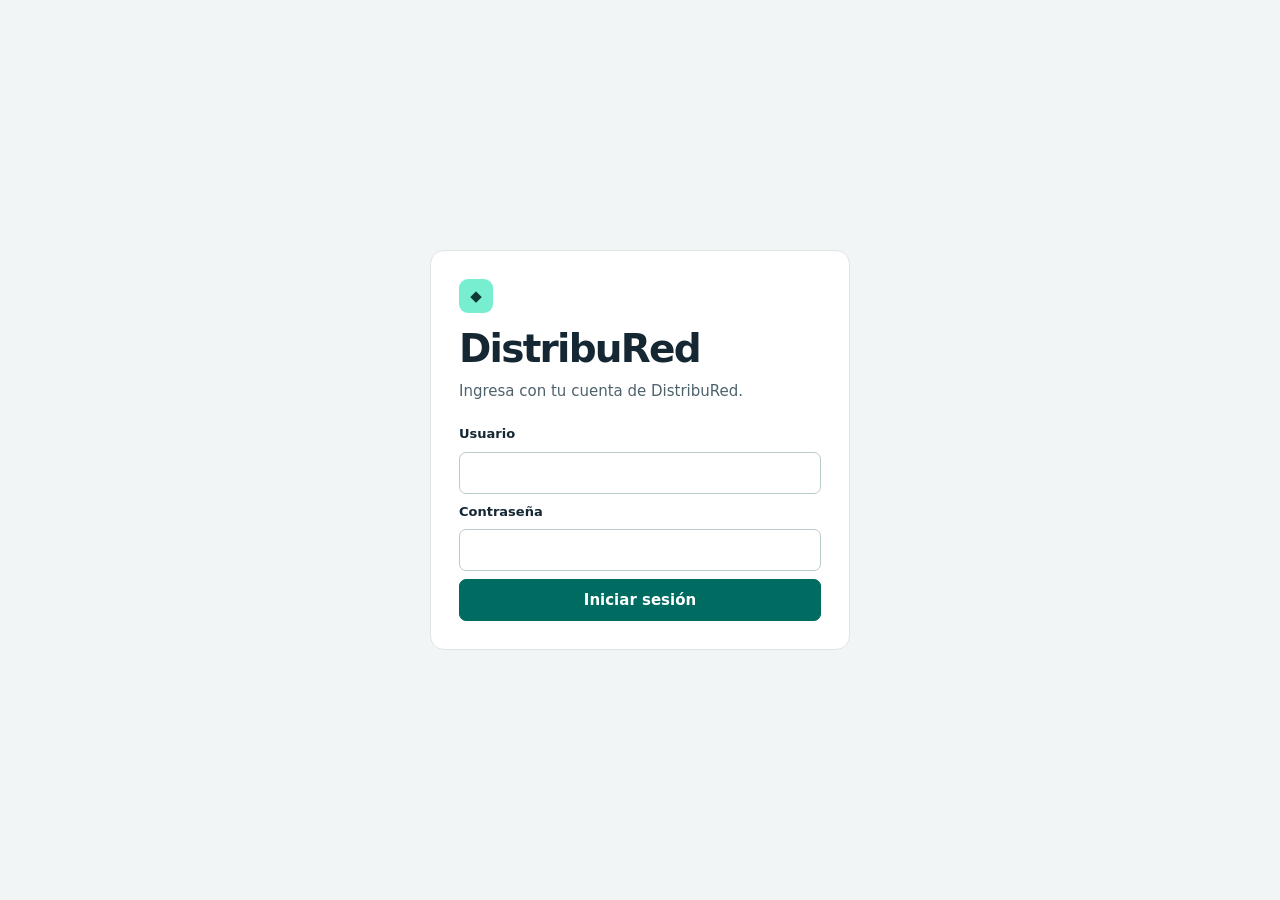
<file: frontend/index.html>
<!doctype html>
<html lang="es-CO">
<head>
<meta charset="utf-8">
<meta name="viewport" content="width=device-width, initial-scale=1">
<title>Inventario | DistribuRed</title>
<link rel="stylesheet" href="./src/app/styles.css">
<link rel="stylesheet" href="./src/app/navegacion.css">
<link rel="stylesheet" href="./src/app/acceso.css">
<script type="module" src="./src/app/navegacion.js"></script>
</head>
<body class="layout-navegacion">
  <aside class="sidebar" id="barra-lateral" hidden></aside>
<div class="workspace">
  <header class="top"><span>Operaciones <b>/</b> Inventario</span><span class="avatar" aria-label="Perfil de usuario">DR</span></header>
  <main hidden>
    <section class="hero">
      <div><h1>Inventario por sede</h1><p>Consulta existencias y detecta productos que necesitan reposición.</p></div>
      <label>Sede operativa<select id="sede"></select></label>
    </section>
    <section class="cards" aria-label="Resumen de inventario" id="resumen"></section>
    <section class="panel" aria-labelledby="titulo-tabla">
      <div class="panel-title"><h2>Productos</h2><span role="status" id="conteo"></span></div>
      <form class="filters" id="filtros">
        <label class="search">Buscar producto<input id="buscar" type="search" placeholder="Nombre, SKU o categoría"></label>
        <label>Estado<select id="estado"><option value="">Todos los estados</option></select></label>
        <button type="reset">Limpiar filtros</button>
      </form>
      <div class="table-wrap" role="region" aria-labelledby="titulo-tabla" tabindex="0">
        <table><thead><tr><th>Producto</th><th>Categoría</th><th>Almacén</th><th class="number">Existencia</th><th class="number">Mínimo</th><th>Estado</th></tr></thead><tbody id="filas"></tbody></table>
      </div>
    </section>
  </main>
</div>
</body>
</html>
</file>
<file: frontend/src/app/styles.css>
:root{font:15px/1.5 system-ui,sans-serif;color:#142733;background:#f2f5f5;--muted:#4d626b;--line:#dce6e6;--accent:#006b61}
*{box-sizing:border-box}
body{margin:0;display:grid;grid-template-columns:218px minmax(0,1fr);min-height:100vh}
.sidebar{background:#10272d;color:white;display:flex;flex-direction:column;padding:27px 16px;gap:42px}
.brand,.selected{color:inherit;text-decoration:none;display:flex;align-items:center;gap:12px}
.brand{font-weight:750;font-size:19px;padding-inline:5px}
.logo{display:grid;place-items:center;background:#77eed0;color:#103832;width:34px;height:34px;border-radius:9px}
.selected{border-radius:8px;background:#22464a;padding:11px 13px;color:#aaf6e3;font-weight:650}
.demo{margin-top:auto;color:#c1d5d6;font-size:12px;padding:0 5px;display:flex;align-items:center;gap:8px}
.demo i,.dot{width:8px;height:8px;border-radius:50%;display:inline-block;background:#65dfb7}
.top{background:#fff;border-bottom:1px solid var(--line);height:66px;display:flex;align-items:center;justify-content:space-between;padding:0 32px;color:var(--muted);font-size:13px}
.top b{margin:0 9px;color:#879b9c}
.avatar{border-radius:50%;display:grid;place-items:center;width:34px;height:34px;background:#def0eb;color:#075e53;font-weight:750}
main{max-width:1400px;margin:auto;padding:30px 32px 48px}
.hero{display:flex;align-items:flex-end;justify-content:space-between;gap:24px;padding:26px 28px;border-radius:14px;background:linear-gradient(110deg,#133b41,#00665b);color:#fff}
h1,h2,p{margin:0}
h1{font-size:clamp(25px,3.2vw,39px);letter-spacing:-.045em;line-height:1.15}
.hero p{color:#e1f2ee;margin-top:9px}
label{display:grid;gap:5px;font-weight:650;font-size:13px}
.hero select{min-width:205px}
input,select,button{font:inherit;color:#142733;background:#fff;border:1px solid #bacbcd;border-radius:7px;min-height:42px;padding:8px 11px}
button{cursor:pointer;font-weight:650}
button:hover{background:#edf6f3}
:focus-visible{outline:3px solid #008671;outline-offset:3px}
.sidebar :focus-visible,.hero :focus-visible{outline-color:#83ffe0}
.cards{display:grid;grid-template-columns:repeat(4,minmax(0,1fr));gap:13px;margin:18px 0}
.card,.panel{background:#fff;border:1px solid var(--line);border-radius:12px}
.card{padding:15px 17px}
.card span{color:var(--muted);font-weight:650;font-size:13px;display:flex;align-items:center;gap:7px}
.card strong{font-size:30px;line-height:1.35}
.dot.disponible{background:#07816b}.dot.bajo{background:#a76706}.dot.agotado{background:#bc3f53}.dot.ausente{background:#627581}
.panel-title{padding:17px 20px 8px;display:flex;align-items:center;justify-content:space-between;gap:12px}
h2{font-size:20px}
#conteo{color:var(--muted);font-size:13px}
.filters{display:flex;align-items:end;gap:12px;padding:8px 20px 17px}
.search{flex:1}
.table-wrap{overflow-x:auto}
table{width:100%;border-collapse:collapse;text-align:left;white-space:nowrap;font-size:14px}
th,td{padding:12px 16px;border-top:1px solid #e5eded}
thead{background:#f4f8f7;color:#425861;font-size:12px}
tr th:first-child,tr td:first-child{padding-left:20px}
tbody th{font-weight:650}
tbody tr:hover{background:#f7fbfa}
small{display:block;color:var(--muted);font-weight:400}
.number{text-align:right;font-variant-numeric:tabular-nums}
.badge{display:inline-block;padding:4px 9px;border-radius:20px;font-size:12px;font-weight:700}
.badge.disponible{background:#e0f6ed;color:#09664e}
.badge.bajo{background:#fff0d2;color:#805000}
.badge.agotado{background:#fce6eb;color:#962842}
.badge.ausente{background:#eaf0f3;color:#4c5c68}
.empty{text-align:center;color:var(--muted);padding:30px}
@media(max-width:850px){body{grid-template-columns:1fr}.sidebar{flex-direction:row;align-items:center;gap:12px;flex-wrap:wrap;padding:12px 16px}.demo{margin:0 0 0 auto}.top{padding:0 16px}.hero{padding:19px}main{padding:16px}.filters{flex-wrap:wrap}}
@media(max-width:550px){.hero{align-items:stretch;flex-direction:column;gap:12px}.cards{grid-template-columns:repeat(2,1fr)}.search{flex-basis:100%}.filters select{max-width:100%}.demo{margin-left:0}}
.sidebar nav {
  display: grid;
  gap: 5px;
}

.sidebar nav a {
  display: flex;
  align-items: center;
  gap: 8px;
  padding: 10px 13px;
  border-radius: 8px;
  color: #c1d5d6;
  text-decoration: none;
  font-weight: 650;
}

.sidebar nav a:hover,
.sidebar nav a[aria-current="page"] {
  background: #22464a;
  color: #aaf6e3;
}

.enlace-detalle {
  color: var(--accent);
  font-weight: 650;
  text-underline-offset: 3px;
}

#estado-resumen {
  color: var(--muted);
  font-size: 13px;
}

@media (max-width: 850px) {
  .sidebar nav {
    display: flex;
    flex-wrap: wrap;
  }
}

.transferencias {
  margin-top: 18px;
}

.traslado {
  border-top: 1px solid var(--line);
}

.traslado summary {
  display: flex;
  align-items: center;
  justify-content: space-between;
  flex-wrap: wrap;
  gap: 10px;
  padding: 14px 20px;
  cursor: pointer;
}

.traslado summary strong::before {
  content: "▸ ";
}

.traslado[open] summary strong::before {
  content: "▾ ";
}

.traslado summary:hover {
  background: #f7fbfa;
}

.traslado-estados {
  display: flex;
  flex-wrap: wrap;
  gap: 6px;
}

.traslado-fechas {
  padding: 0 20px 12px;
  color: var(--muted);
  font-size: 13px;
}

@media (min-width: 851px) {
  .sidebar {
    position: sticky;
    top: 0;
    align-self: start;
    height: 100vh;
    overflow-y: auto;
  }
}

#filtros-ventas label:has(#solo-saldo) {
  align-self: center;
}

#filtros-ventas label:has(#solo-saldo) span {
  display: inline-flex;
  align-items: center;
  gap: 7px;
}

#solo-saldo {
  min-height: 0;
  margin: 0;
  accent-color: var(--accent);
}

.titulo-pagos {
  margin: 14px 20px 6px;
  font-size: 14px;
}

.directorio {
  margin-top: 18px;
  min-width: 0;
}

.directorio .filters > label {
  min-width: 0;
}

.directorio .filters input,
.directorio .filters select {
  max-width: 100%;
}

.directorio-conteo {
  margin: 0;
  padding: 0 20px 12px;
  color: var(--muted);
  font-size: 13px;
}

#consolidado-corporativo {
  margin-top: 18px;
}
.editar-minimo {
  margin-inline-start: 0.45rem;
  min-height: 30px;
  padding: 4px 8px;
}
</file>
<file: frontend/src/app/navegacion.css>
body.layout-navegacion {
  display: grid;
  grid-template-columns: minmax(0, 1fr);
}

.layout-navegacion > .workspace {
  grid-column: 1;
  grid-row: 1;
  min-width: 0;
}

.layout-navegacion .sidebar[hidden],
.layout-navegacion main[hidden] {
  display: none;
}

.layout-navegacion .table-wrap {
  max-width: 100%;
  overflow-x: auto;
}

.layout-navegacion .top {
  display: flex;
  align-items: center;
  justify-content: flex-start;
  gap: 12px;
}

.layout-navegacion .top > span:not(.avatar) {
  min-width: 0;
  overflow: hidden;
  text-overflow: ellipsis;
  white-space: nowrap;
}

.layout-navegacion .top .avatar {
  flex: 0 0 auto;
  margin-inline-start: auto;
}

.boton-menu {
  flex: 0 0 auto;
  min-height: 36px;
  padding: 5px 10px;
}

.layout-navegacion .sidebar nav {
  display: grid;
  gap: 5px;
}

.layout-navegacion .sidebar nav a {
  display: flex;
  align-items: center;
  gap: 8px;
  padding: 10px 13px;
  border-radius: 8px;
  color: #c1d5d6;
  text-decoration: none;
  font-weight: 650;
}

.layout-navegacion .sidebar nav a:hover,
.layout-navegacion .sidebar nav a[aria-current="page"] {
  background: #22464a;
  color: #aaf6e3;
}

@media (width > 850px) {
  body.layout-navegacion.menu-abierto {
    grid-template-columns: 218px minmax(0, 1fr);
  }

  .layout-navegacion > .sidebar {
    grid-column: 1;
    grid-row: 1;
    position: sticky;
    top: 0;
    align-self: start;
    height: 100vh;
    height: 100dvh;
    overflow-y: auto;
  }

  .layout-navegacion.menu-abierto > .workspace {
    grid-column: 2;
  }
}

@media (width <= 850px) {
  .layout-navegacion .sidebar {
    position: static;
    flex-direction: column;
    align-items: stretch;
    gap: 12px;
    height: auto;
    padding: 12px 16px;
  }
}
</file>
<file: frontend/src/app/acceso.css>
body.pagina-login {
  display: grid;
  grid-template-columns: minmax(0, 1fr);
  place-items: center;
  padding: 16px;
}

.login-panel {
  width: min(100%, 420px);
  margin: 0;
  padding: 28px;
  background: #fff;
  border: 1px solid var(--line);
  border-radius: 14px;
}

.login-panel h1 {
  margin-top: 14px;
}

.login-panel p {
  margin-top: 8px;
  color: var(--muted);
}

.login-panel form,
.sesion-menu {
  display: grid;
  gap: 8px;
}

.login-panel form {
  margin-top: 22px;
}

.login-panel button {
  background: var(--accent);
  border-color: var(--accent);
  color: #fff;
}

.login-panel #login-mensaje {
  color: #962842;
}

#login-mensaje:empty {
  display: none;
}

.sesion-menu {
  margin-top: auto;
}

.sesion-menu small {
  color: #c1d5d6;
}

.acceso-denegado {
  padding: 24px;
}

.acceso-denegado p {
  margin: 10px 0;
}
</file>
